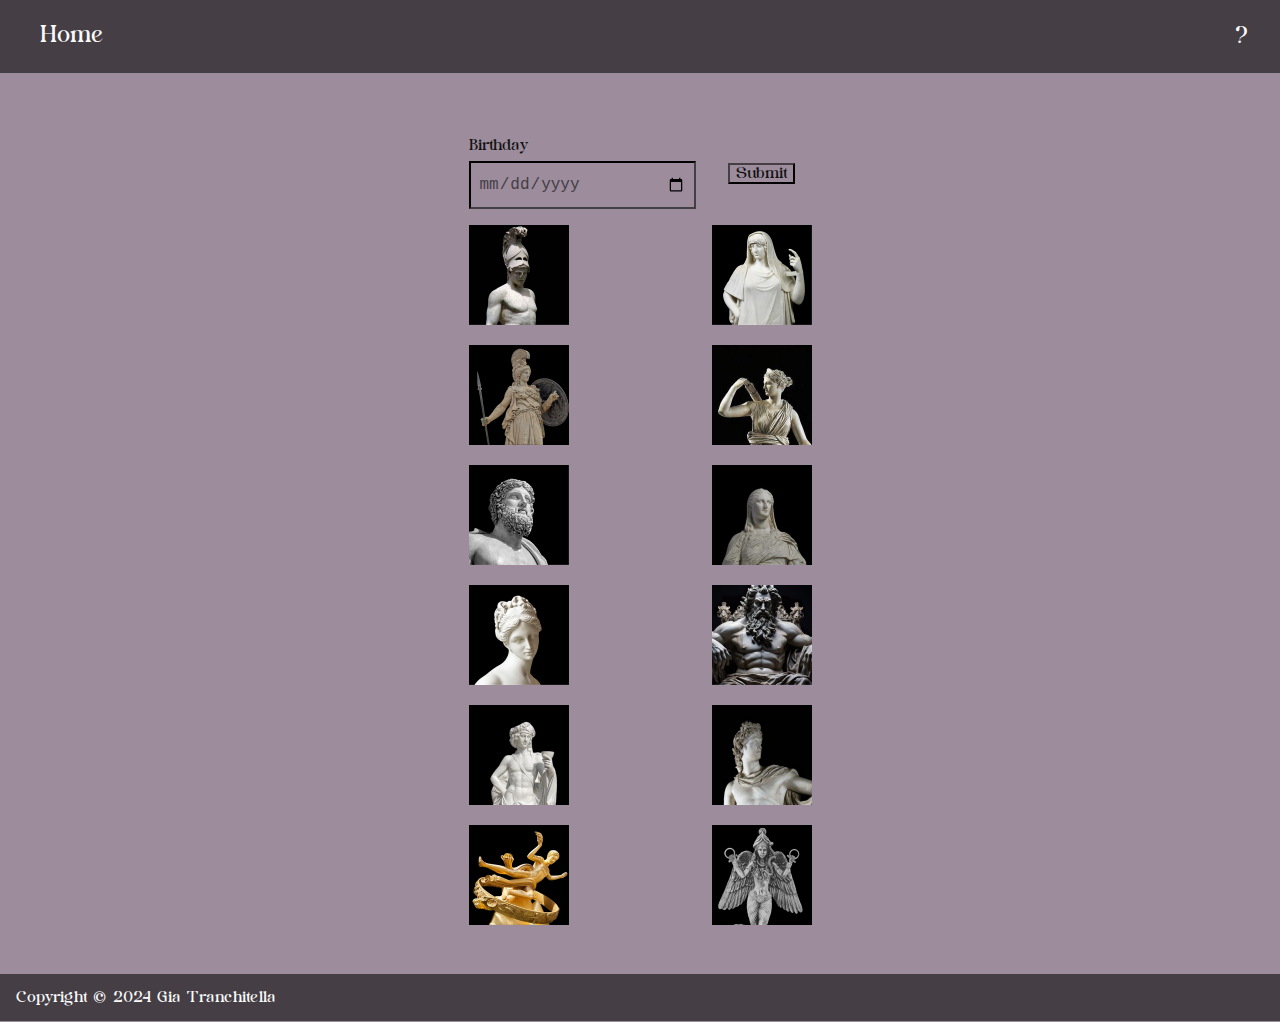
<file: index.html>
<!DOCTYPE html>
<html lang="en">
<head>
    <meta charset="UTF-8">
    <meta name="viewport" content="width=device-width, initial-scale=1.0">
    <title>Index</title>
    <link rel="stylesheet" href="css/style.css">
</head>
<body>
    <nav>
        <ul class="topnav">
            <li>
                <a id="home" href="index.html">Home</a>
                <button type="button" id="help">?</button>
            </li>
        </ul>
    </nav>
    <main>
        <div id="helpInstructions" class="overlay">
            <div class="help_content">
                <button id="xbutton">x</button>
                <p class="helpPara">
                    Insert your birthday into the form to learn which zodiac sign you are also learning which god/goddess you are based on that sign.
                </p>
            </div>
        </div>
        <!--Insert date picker below-->
        <div class="control">
          <label for="date">Birthday</label>
          <input type="date" name="date" id="date" required />
        </div>
        <div class="submitBtn">
          <button type="submit" id="submitBtn" class="control">Submit</button>
        </div>
        <div class="gods">
            <button>
                <img alt="Statue photo of Ares for Aries"
                src="media/AriesAres.png" height="100" width="100">
            </button>
        </div>
        <div class="gods">
            <button>
                <img alt="Statue photo of Ares for Aries"
                src="media/TaurusHestia.png" height="100" width="100">
            </button>
        </div>
        <div class="gods">
            <button>
                <img alt="Statue photo of Ares for Aries"
                src="media/GeminiAthena.png" height="100" width="100">
            </button>
        </div>
        <div class="gods">
            <button>
                <img alt="Statue photo of Ares for Aries"
                src="media/CancerArtemis.png" height="100" width="100">
            </button>
        </div>
        <div class="gods">
            <button>
                <img alt="Statue photo of Ares for Aries"
                src="media/LeoZeus.png" height="100" width="100">
            </button>
        </div>
        <div class="gods">
            <button>
                <img alt="Statue photo of Ares for Aries"
                src="media/VirgoDemeter.png" height="100" width="100">                    
            </button>
        </div>
        <div class="gods">
            <button>
                <img alt="Statue photo of Ares for Aries"
                src="media/LibraAphrodite.png" height="100" width="100">    
            </button>
        </div>
        <div class="gods">
            <button>
                <img alt="Statue photo of Ares for Aries"
                src="media/ScorpioHades.png" height="100" width="100">    
            </button>
        </div>
        <div class="gods">
            <button>
                <img alt="Statue photo of Ares for Aries"
                src="media/SagittariusDionysus.png" height="100" width="100">
            </button>
        </div>
        <div class="gods">
            <button>
                <img alt="Statue photo of Ares for Aries"
                src="media/CapriconApollo.png" height="100" width="100">
            </button>
        </div>
        <div class="gods">
            <button>
                <img alt="Statue photo of Ares for Aries"
                src="media/AquariusPrometheus.png" height="100" width="100">
            </button>
        </div>
        <div class="gods">            
            <button>
                <img alt="Statue photo of Ares for Aries"
                src="media/PiscesIshtar.png" height="100" width="100"> 
            </button>
        </div>
        <div hidden id="newPart">
            <button id="xbtn">x</button>
            <h1 class="text" id="sign">
                sign - god
            </h1>
            <img height="80" width="80" id="newImg" alt="zodiac constellation"
            src="media/otherpics/aries.JPG">
            <p id="desc">
                description
            </p>
        </div>
        <audio id="audio_player"></audio>
    </main>
    <footer class='index'>
        <div>
            <p>Copyright © 2024 Gia Tranchitella</p>
        </div>
    </footer>
    <!--Insert JavaScript file below!-->
        <script src="js/main.js"></script>
</body>
</html>
</file>
<file: css/style.css>
* {box-sizing: border-box;}

/* Add in fonts*/

@font-face {
    font-family: 'olympic';
    src: url('fonts/OLYMB___.TTF') format('truetype');
    font-weight: normal;
    font-style: normal;
}

@font-face {
    font-family: 'lumina';
    src: url('fonts/LUMINA.ttf') format('truetype');
    font-weight: normal;
    font-style: normal;
}

html {
    --color-lightPurple: #9C8C9C;
    --color-darkPurple: #453E45;
    --color-light: #fafafa;
    --color-dark: #131313;
    --color-grey: grey;
    /* Add in font thingys*/
    --font-special: 'olympic', 'Times New Roman', Times, serif;
    --font--normal: 'lumina', 'Times New Roman', Times, serif;
}

body {
    background-color: var(--color-lightPurple);
    color: var(--color-dark);
    margin: 0 0;

    display: flex;
    flex-direction: column;
    align-items: center;
}

body nav {
    background-color: var(--color-darkPurple);
    z-index: 1;
}

nav {
    position: static;
    width: 100%;
    top: 0;

    font-size: 24px;
}

nav ul li {
    display: grid;
    grid-template-columns: auto auto;

    font-family: var(--font--normal);

    column-gap: 60px;
}

nav ul li a#home {
    color: var(--color-light);
    text-decoration: none;
}

nav ul li button#help {
    display: grid;
    justify-items: end;

    padding-right: 32px;

    background-color: var(--color-darkPurple);
    color: var(--color-light);

    font-family: var(--font--normal);
    font-size: 24px;

    border: none;
}

main {
    margin: 65px auto 45px;
    
    display: grid;
    grid-template-columns: auto auto;
    grid-gap: 16px;
} 

.overlay {
    display: none; /* Hidden by default */
    position: fixed; /* Stay in place */
    z-index: 1; /* Sit on top */
    left: 0;
    top: 0;
    width: 100%; /* Full width */
    height: 100%; /* Full height */
    background-color: var(--color-dark); /* Fallback color */
    background-color: rgba(0,0,0,0.4); /* Black w/ opacity */
}

.help_content {
    background-color: var(--color-darkPurple);
    margin: 15% auto; 
    padding: 24px;
    width: 80%; 

    font-family: var(--font--normal);
    color: var(--color-light);
    font-size: 1.5rem;

    display: grid;
    grid-template-rows: 5% auto;
    justify-items: end;
}

#xbutton {
    width: 16px;
    border: none;
    margin-right: 20px;

    background-color: var(--color-darkPurple);
    color: var(--color-light);

    font-family: var(--font--normal);
    font-size: 24px;

    display: grid;
    justify-items: end;
}

#xbutton:hover {
    color: var(--color-grey);
    text-decoration: none;
    cursor: pointer;
}

.helpPara {
    display: grid;
    justify-items: center;
    text-align: center;
}

.control {
    font-family: var(--font--normal);
    color: var(--color-dark);   
}

#submitBtn {
    background-color: var(--color-lightPurple);
    border-color: var(--color-darkPurple);
    color: var(--color-dark);
    font-family: var(--font--normal);
    font-size: 1rem;

    display: flex;
    align-content: end;

}

input {
    background-color: var(--color-lightPurple);
    border-color: var(--color-darkPurple);
    color: var(--color-darkPurple);
    font-size: 1rem;
    margin-top: 0.5rem;
    outline: none;
    padding: 0.75rem 0.5rem;
    width: 100%;
  }

.submitBtn {
    display: flex;
    align-items: center;
    justify-content: center;
}

div.gods button {
    margin: 0;
    padding: 0;
    border: none;
    display: contents;
  }

img:hover {
    box-shadow: 8px 4px 4px var(--color-darkPurple);
  }

#newPart {
    color: var(--color-dark);
    font-size: 1rem;
    font-family: var(--font-special);
    
    background-color: var(--color-lightPurple);
    border: thick double var(--color-darkPurple);
    z-index: 1;

    width: 70ch;
    height:min-content;
    position: absolute;
    top:0;
    bottom: 0;
    left: 0;
    right: 0;
    
    margin: auto;
    padding: 24px 36px;
}

#xbtn {
    width: 16px;
    border: none;
    margin-right: 20px;

    background-color: var(--color-lightPurple);
    color: var(--color-dark);

    font-family: var(--font--normal);
    font-size: 24px;

    display: grid;
    justify-content: end;
}

p.text {
    padding: 36px;
}

footer {
    background-color: var(--color-darkPurple);
    
    bottom: 0;
    width: 100%;
}

footer p {
    color: var(--color-light);
    padding-left: 16px;
    font-family: var(--font--normal);
    font-size: 16px;
}

footer.index {
    position: static;
}
</file>
